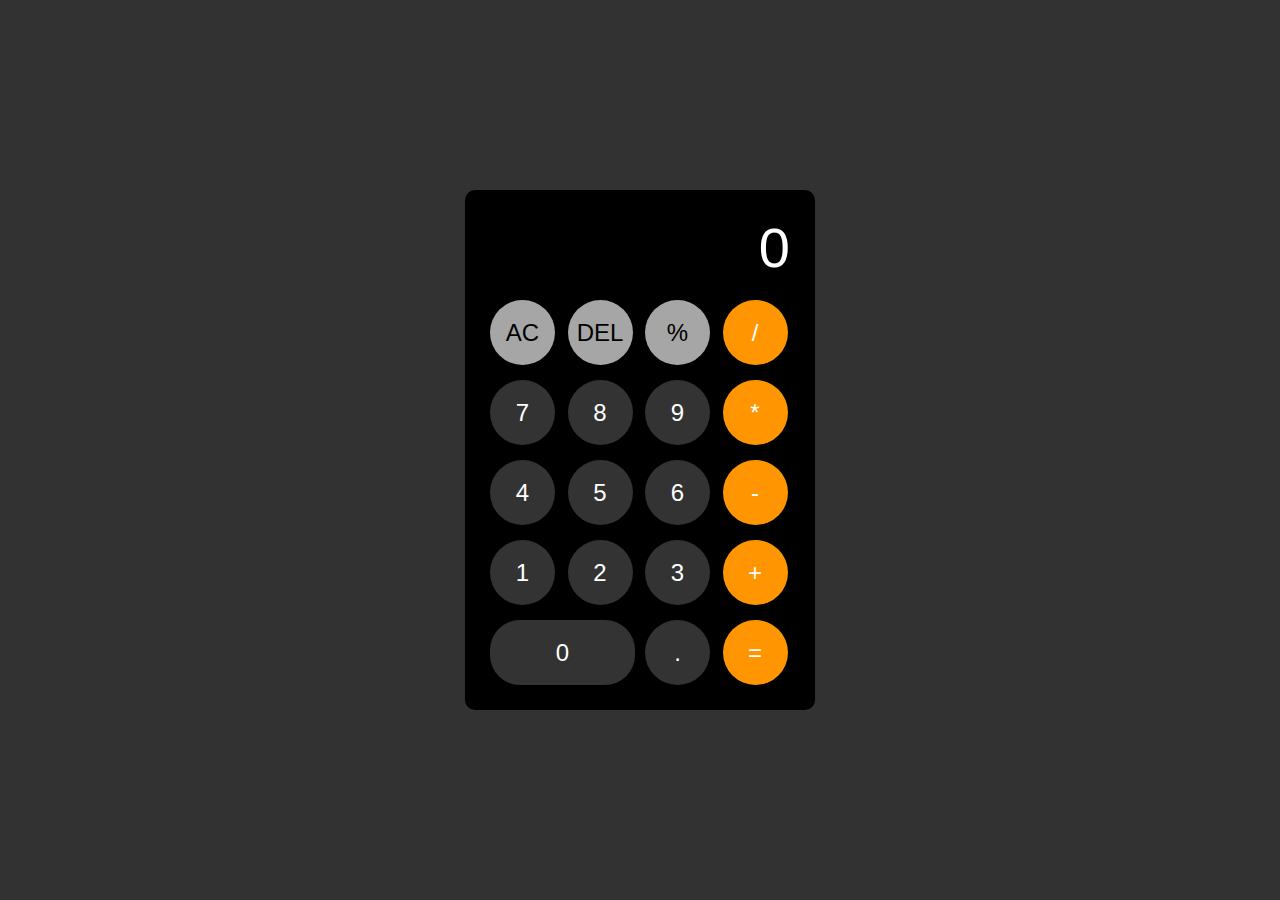
<file: Calculator/index.html>
<!DOCTYPE html>
<html lang="en">
  <head>
    <meta charset="UTF-8" />
    <meta name="viewport" content="width=device-width, initial-scale=1.0" />
    <title>Calculator - By Sandeep khemani</title>
    <link rel="stylesheet" href="style.css" />
   
  </head>
  <body>

    <div class="container">
        <!-- Inside the container will add an HTML elements.-->
         
        <div class="calc-text">
            <p name="user-input" id="user-input">0</p>
        </div>

        <div class="calc-keys">
            <button type="button" class="key-others operations">AC</button>
            <button type="button" class="key-others operations">DEL</button>
            <button type="button" class="key-others operations">%</button>
            <button type="button" class="key-operate operations">/</button>
            <button type="button" class="numbers">7</button>
            <button type="button" class="numbers">8</button>
            <button type="button" class="numbers">9</button>
            <button type="button" class="key-operate operations">*</button>
            <button type="button" class="numbers">4</button>
            <button type="button" class="numbers">5</button>
            <button type="button" class="numbers">6</button>
            <button type="button" class="key-operate operations">-</button>
            <button type="button" class="numbers">1</button>
            <button type="button" class="numbers">2</button>
            <button type="button" class="numbers">3</button>
            <button type="button" class="key-operate operations">+</button>
            <button type="button" class="key-zero numbers">0</button>
            <button type="button" class="numbers">.</button>
            <button type="button" class="key-operate operations">=</button>
        </div>
        </div>

        
     <!-- Container here -->
     <script type="text/javascript" src="script.js"></script>
  </body>
</html>
</file>
<file: Calculator/style.css>
* {
    margin: 0;
    padding: 0;
    font-family: "Helvetica Neue", sans-serif;
    box-sizing: border-box;
  }
  
  body {
    background-color: #323232;
    min-height: 100vh;
    display: flex;
    align-items: center;
    justify-content: center;
  }
  
  .container {
    background: #000000;
    padding: 25px;
    width: 350px;
    border-radius: 10px;
  }
  .calc-text {
    margin-bottom: 20px;
    padding-left: 5px;
  }
  
  .calc-text p {
    width: 100%;
    font-size: 3.5rem;
    text-align: end;
    background: transparent;
    color: #fff;
    border: none;
    outline: none;
    word-wrap: break-word;
    word-break: break-all;
  }
  button {
    background: #333333;
    color: #fff;
    font-size: 1.5rem;
    border: none;
    border-radius: 70%;
    cursor: pointer;
    height: 65px;
    width: 65px;
  }
  
  button:active,
  button:focus {
    filter: brightness(120%);
  }
  
  .calc-keys {
    display: grid;
    grid-template-columns: repeat(4, 1fr);
    grid-row-gap: 15px;
    grid-column-gap: 10px;
  }
  
  .key-zero {
    grid-column: span 2;
    width: 100%;
    border-radius: 30px;
  }
  
  .key-operate {
    background: #ff9501;
  }
  
  .key-others {
    background: #a6a6a6;
    color: #000000;
  }
</file>
